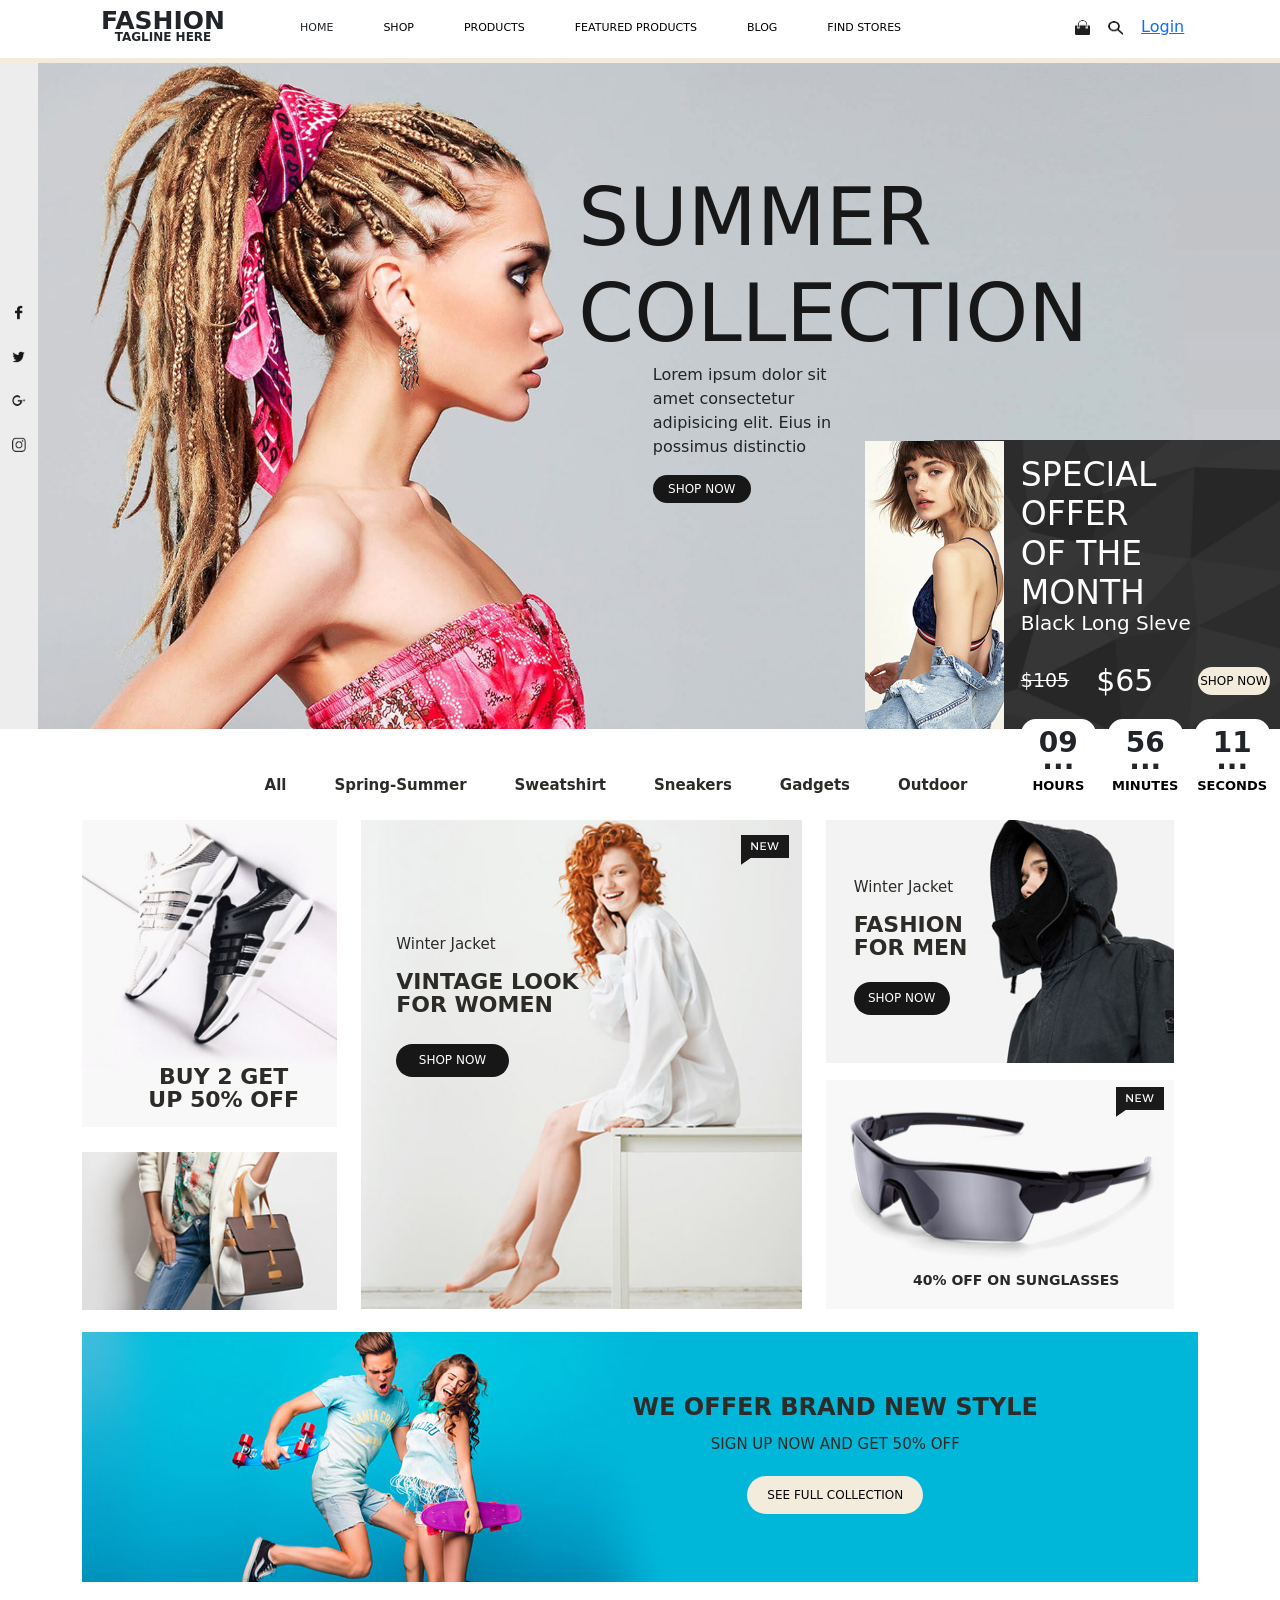
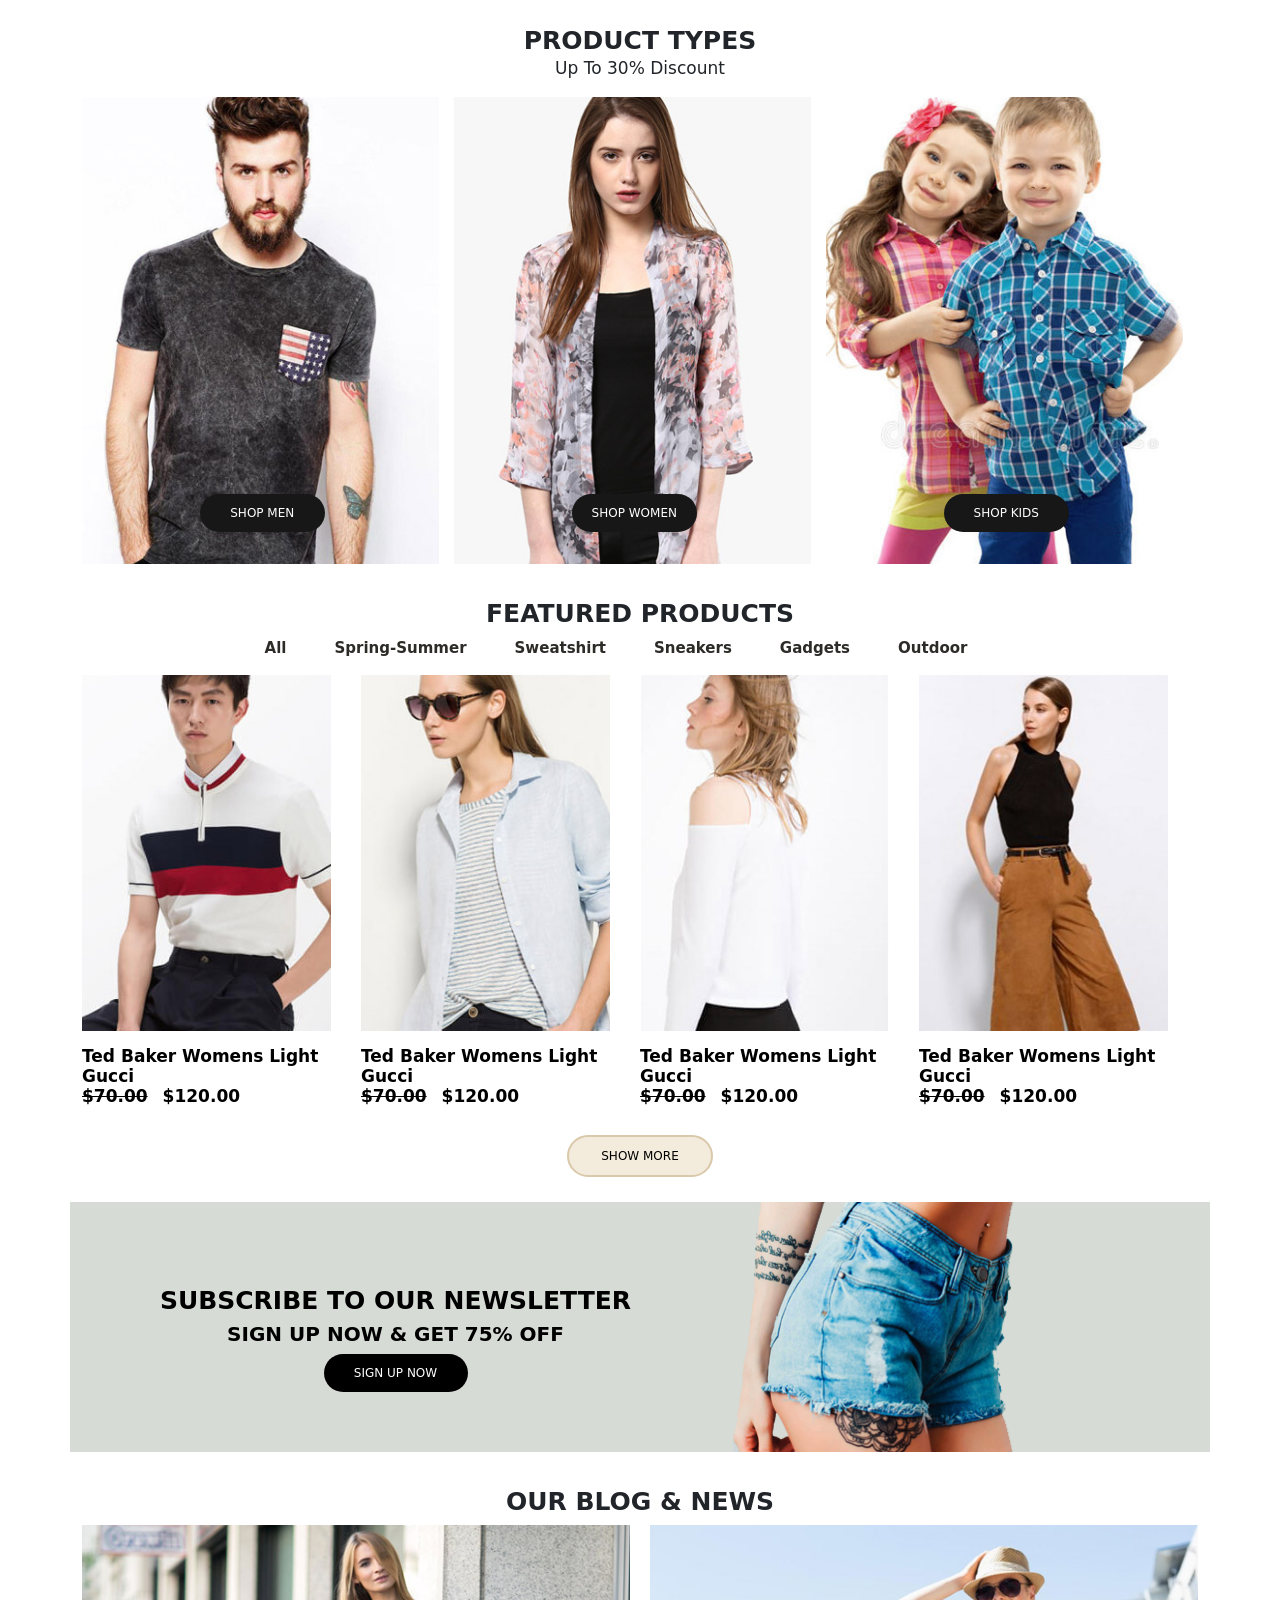
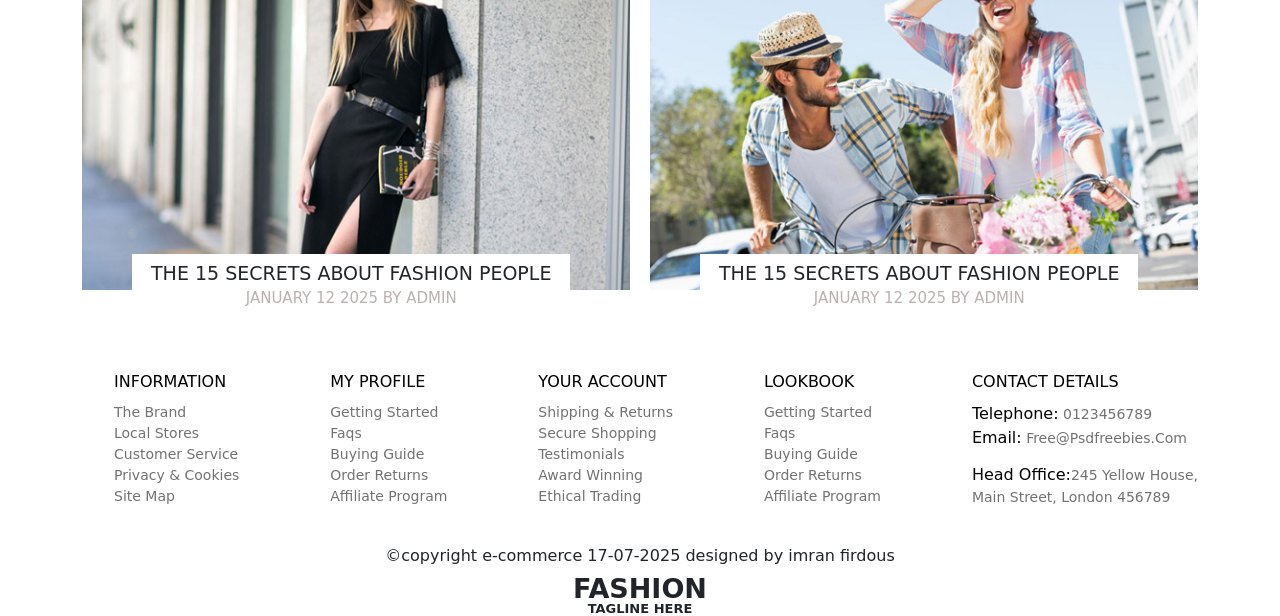
<file: index.html>
<!DOCTYPE html>
<html lang="en">
<head>
    <meta charset="UTF-8">
    <meta http-equiv="X-UA-Compatible" content="IE=edge">
    <meta name="viewport" content="width=device-width, initial-scale=1.0">
    <title>Document</title>

    <!-- stylesheet css -->
    <link rel="stylesheet" href="css/style.css">

    <!-- bootstrap css -->
    <link rel="stylesheet" href="css/bootstrap.min.css">
    
     
</head>
<body>
    <header>
        <div class="container">
            <div class="row">
                <div class="col-md-2">
                    <div class="logo">fashion <br> <span>tagline here</span></div>
                </div>
                <div class="col-md-10">
                    <div class="wrapnav">
                       <nav>
                            <ul>
                                <li>home</li>
                                <li><a href="#shop">shop</a></li>
                                <li><a href="#products">products</a></li>
                                <li><a href="#featured-products">featured products</a></li>
                                <li><a href="#blog">blog</a></li>
                                <li><a href="#find-store">find stores</a></li>
                            </ul>
                        </nav> 
                        <div class="iconwrap">
                            <ul>
                                <li><img src="imgs/cart.png" alt="cart"></li>
                                <li><img src="imgs/search.png" alt="search"></li>
                                <!-- <li><img src="imgs/line.png" alt="line"></li> -->
                                 <li><a href="login.html">Login</a></li>
                            </ul>
                        </div>
                    </div>
                </div>
            </div>
        </div>
    </header>
    <div class="banner">
        <img src="imgs/banner.jpg" alt="banner">
        <div class="socialiconwrap">
            <ul>
                <li><img src="imgs/fb.png" alt="fb"></li>
                <li><img src="imgs/tw.png" alt="tw"></li>
                <li><img src="imgs/g+.png" alt="g+"></li>
                <li><img src="imgs/insta.png" alt="insta"></li>
            </ul>
        </div>

        <div class="dealwrap">
            <img src="imgs/dealbg.jpg" alt="dealbg">
            <div class="dealimg"><img src="imgs/dealimg.jpg" alt="dealimg"></div>
            <div class="oferwrap">
              <h2>special offer <br> of the month</h2>  
               <span>black long sleve</span>
               <div class="moneywrap"><div class="cut">$105</div>$65<button class="left">shop now</button></div>    
               <div class="timewrap">
                   <div class="boxone">09<br>...<span>hours</span></div>
                   <div class="boxone">56<br>...<span>minutes</span></div>
                   <div class="boxone">11<br>...<span>seconds</span></div>
               </div>
            </div>
        </div>
        <h1>summer<br>collection</h1>
        <div class="btntextwrap">
            <p>Lorem ipsum dolor sit amet consectetur adipisicing elit. Eius in possimus distinctio</p>
            <button class="wdth">shop now</button>
        </div>
    </div>
    <div id="shop" class="container">
        <div class="alloferwrap">
            <ul>
                <li>all</li>
                <li>spring-summer</li>
                <li>sweatshirt</li>
                <li>sneakers</li>
                <li>gadgets</li>
                <li>outdoor</li>
            </ul>
        </div>
        <div class="row mt-4">
            <div class="col-md-3">
                <div class="shoewrap">
                    <div class="shoe">
                        <img src="imgs/shoes.jpg" alt="shoes">
                        <div class="shoetxt">buy 2 get<br>up 50% off</div>
                    </div>
                    <div class="bag"><img src="imgs/bag.jpg" alt="bag"></div>
                </div>
            </div>
            <div class="col-md-5">
                <div class="womenjacket">
                    <!-- <img src="imgs/womenjacket.jpg" alt="womenjacket"> -->
                    <div class="vintagewrap">
                        <span>winter jacket</span>vintage look<br>for women
                        <button class="wdth margntop">shop now</button>
                    </div>
                    <div class="new"><img src="imgs/newtag.png" alt="newtag"></div>
                </div>
            </div>
            <div class="col-md-4">
                <div class="jacketwrap">
                    <div class="menjacket">
                        <img src="imgs/menjacket.jpg" alt="menjacket">
                        <div class="vintagewrap">
                            <span>winter jacket</span>fashion<br>for men
                            <button class="menbtn margntop ">shop now</button>
                        </div>
                    </div>
                    <div class="sunglas">
                        <div class="new"><img src="imgs/newtag.png" alt="newtag"></div>
                        <div class="sunglasTxt">40% off on sunglasses</div>
                    </div>
                    <!-- <img src="imgs/sunglas.jpg" alt="sunglas"> -->
                </div>
            </div>
        </div>
        <div class="oferbrand">
            <div class="brandtxtwrap">
                we offer brand new style
                <span>sign up now and get 50% off</span>
                <button class="btnpad">see full collection</button>
            </div>
        </div>
    </div>
    <div id="products" class="container">
        <div class="typeswrap">
            <h3>product types</h3>
            <span>up to 30% discount</span>
            <ul>
                <li>
                    <img src="imgs/men.jpg" alt="men">
                    <button class="parent">shop men</button>
                </li>
                <li>
                    <img src="imgs/women.jpg" alt="women">
                    <button class="parent">shop women</button>
                </li>
                <li>
                    <img src="imgs/kids.jpg" alt="kids">
                    <button class="parent">shop kids</button>
                </li>
            </ul>
        </div>
    </div>
    <div id="featured-products" class="container">
        <!-- <div class="productwrap"></div> -->
            <h4>featured products</h4>
            <div class="productwrap">
                <ul>
                    <li>all</li>
                    <li>spring-summer</li>
                    <li>sweatshirt</li>
                    <li>sneakers</li>
                    <li>gadgets</li>
                    <li>outdoor</li>
                </ul>
            </div>
            <div class="wrapimg">
                <ul>
                    <li><img src="imgs/product-img1.jpg" alt="product-img1">
                        <div class="imgtxtwrap">
                            Ted Baker Womens Light <br> Gucci <br> <div class="txtcut">$70.00</div>$120.00
                        </div>
                    </li>
                    <li><img src="imgs/product-img2.jpg" alt="product-img2">
                        <div class="imgtxtwrap">
                            Ted Baker Womens Light <br> Gucci <br> <div class="txtcut">$70.00</div>$120.00
                        </div>
                    </li>
                    <li><img src="imgs/product-img3.jpg" alt="product-img3">
                        <div class="imgtxtwrap">
                            Ted Baker Womens Light <br> Gucci <br> <div class="txtcut">$70.00</div>$120.00
                        </div>
                    </li>
                    <li><img src="imgs/product-img4.jpg" alt="product-img4">
                        <div class="imgtxtwrap">
                            Ted Baker Womens Light <br> Gucci <br> <div class="txtcut">$70.00</div>$120.00
                        </div>
                    </li>
                </ul>
                <button class="productbtn">show more</button>
            </div>
    </div>
    <div class="container subscribebg">
        <div class="row">
            <div class="col-md-7">
                <div class="subswrap">
                    subscribe to our newsletter <br>
                    <span>sign up now & get 75% off</span>
                    <button class="subsbtn">sign up now</button>
                </div>
            </div>
            <div class="col-md-5">
                <div class="subswrapimg"></div>
            </div>
        </div>
    </div>
    <div id="blog" class="container">
        <h4>our blog & news</h4>
        <div class="blog">
            <ul>
                <li>
                    <img src="imgs/blog1.jpg" alt="blog1">
                    <div class="blogtext">
                        the 15 secrets about fashion people
                        <span>january 12 2025 by admin</span>
                    </div>
                </li>
                <li>
                    <img src="imgs/blog2.jpg" alt="blog2">
                    <div class="blogtext">
                        the 15 secrets about fashion people
                        <span>january 12 2025 by admin</span>
                    </div>
                </li>
            </ul>
        </div>
    </div>
    <div id="find-store" class="container">
        <div class="info">
            <ul>
                <li><span>information</span></li>
                <li>the brand</li>
                <li>local stores</li>
                <li>customer service</li>
                <li>privacy & cookies</li>
                <li>site map</li>
            </ul>
            <ul>
                <li><span>my profile</span></li>
                <li>getting started</li>
                <li>faqs</li>
                <li>buying guide</li>
                <li>order returns</li>
                <li>affiliate program</li>
            </ul>
            <ul>
                <li><span>your account</span></li>
                <li>shipping & returns</li>
                <li>secure shopping</li>
                <li>testimonials</li>
                <li>award winning</li>
                <li>ethical trading</li>
            </ul>
            <ul>
                <li><span>lookbook</span></li>
                <li>getting started</li>
                <li>faqs</li>
                <li>buying guide</li>
                <li>order returns</li>
                <li>affiliate program</li>
            </ul>
            <ul>
                <li><span>contact details</span></li>
                <li><div class="darkblck">telephone:</div> 0123456789</li>
                <li><div class="darkblck">email:</div> free@psdfreebies.com</li>
                <li><div class="darkblck topmrgn">head office:</div>245 yellow house,<br>main street, london 456789</li>
            </ul>
        </div>
    </div>
   <div class="container">
       <div class="fotrwrap">
           &copy;copyright e-commerce 17-07-2025 designed by imran firdous
           <div class="fotrwraptxt">fashion<br><span>tagline here</span></div>
        </div>
   </div>
</body>
</html>
</file>
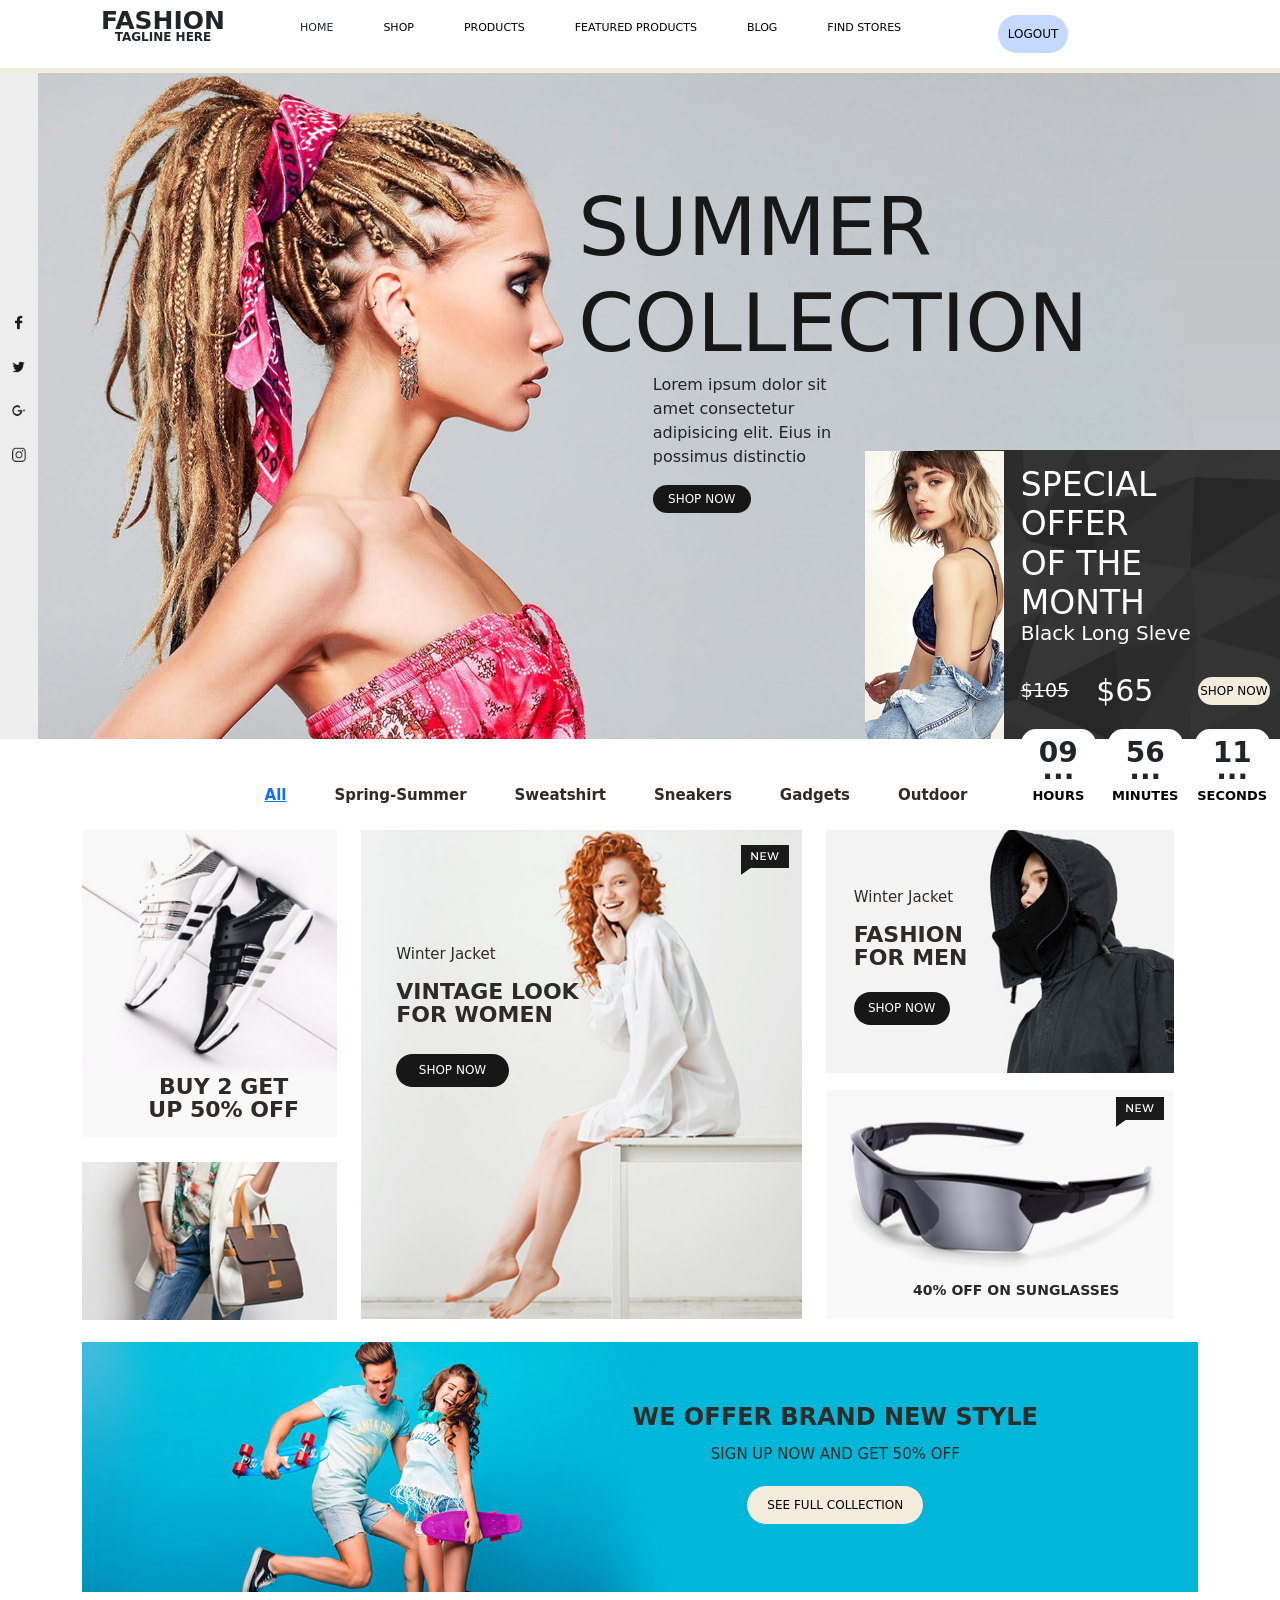
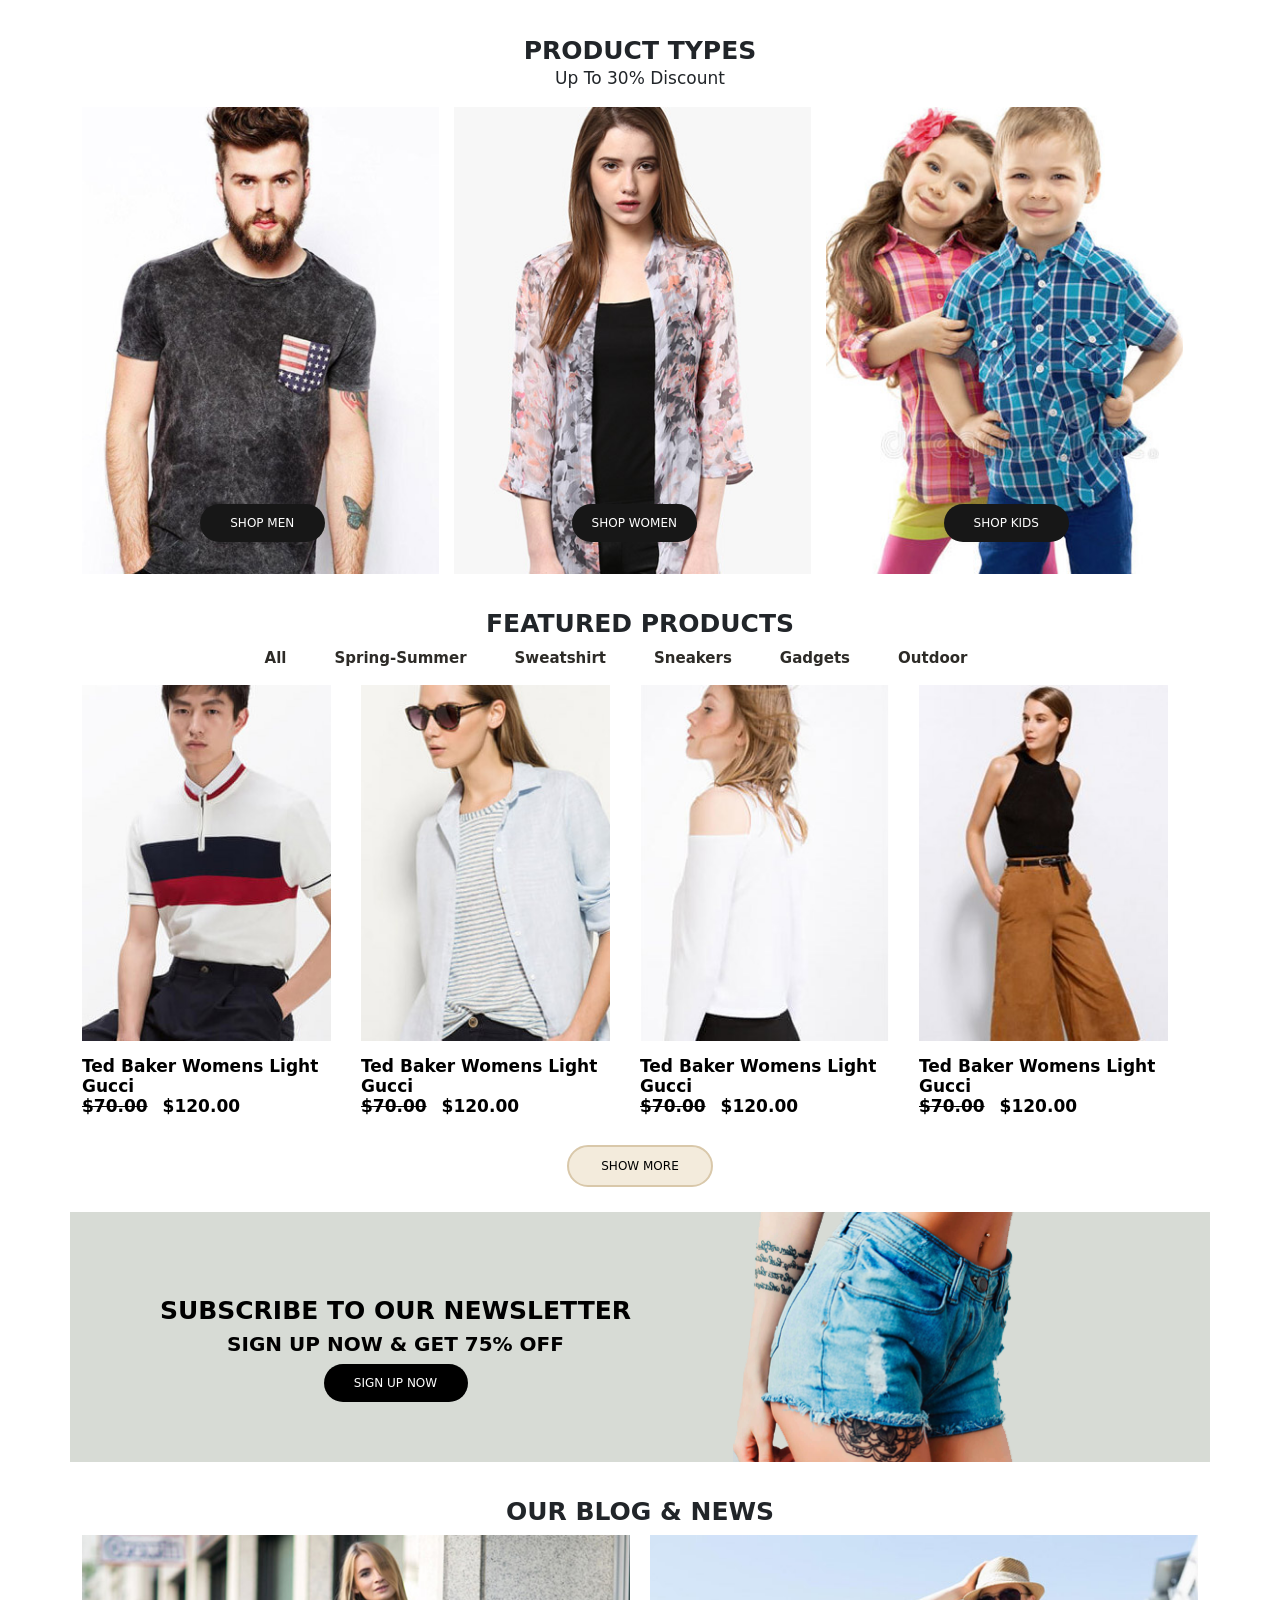
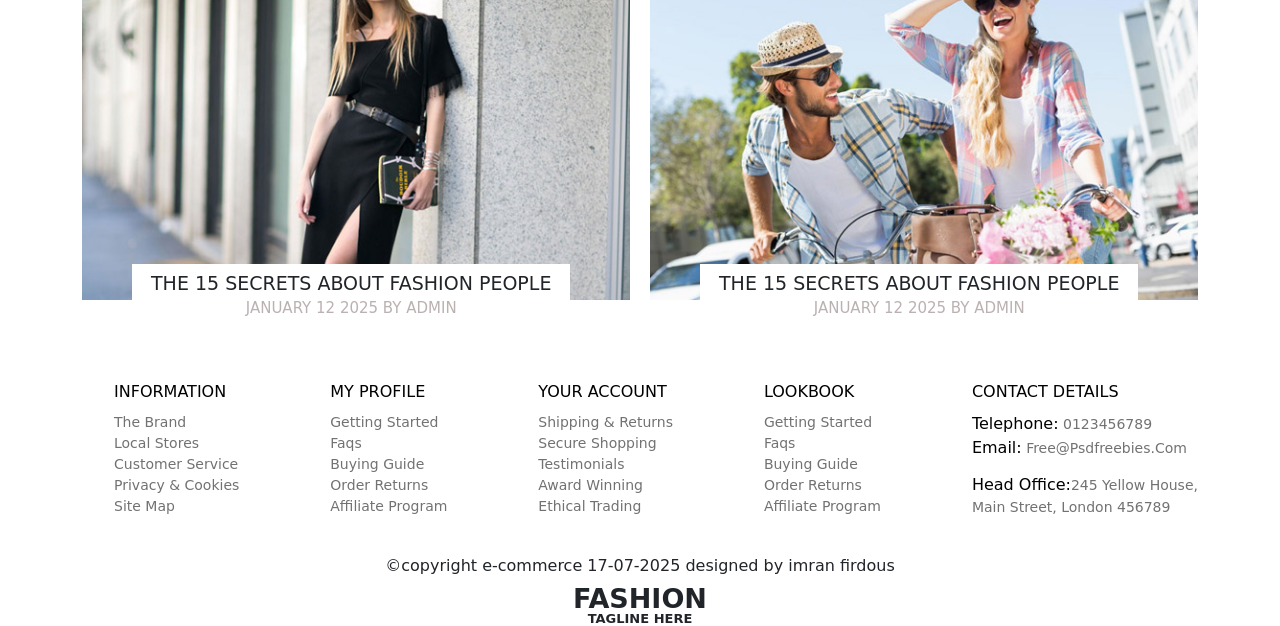
<file: dashboard.html>
<!DOCTYPE html>
<html lang="en">
<head>
    <meta charset="UTF-8">
    <meta name="viewport" content="width=device-width, initial-scale=1.0">
    <title>Document</title>

    <!-- stylesheet css -->
    <link rel="stylesheet" href="css/style.css">

    <!-- bootstrap css -->
    <link rel="stylesheet" href="css/bootstrap.min.css">
</head>
<body>


    <!-- <div>
        <h1>welcome to dashboard page</h1>
        <p id="greeting"></p>
        <button onclick="logout()">logout</button>
    </div> -->

    <!-- website page -->
      <header>
        <div class="container">
            <div class="row">
                <div class="col-md-2">
                    <div class="logo">fashion <br> <span>tagline here</span></div>
                </div>
                <div class="col-md-10">
                    <div class="wrapnav">
                       <nav>
                            <ul>
                                <li>home</li>
                                <li><a href="#shop">shop</a></li>
                                <li><a href="#products">products</a></li>
                                <li><a href="#featured-products">featured products</a></li>
                                <li><a href="#blog">blog</a></li>
                                <li><a href="#find-store">find stores</a></li>
                            </ul>
                        </nav> 
                        <div class="dashboard-iconwrap">
                            <ul>
                                <!-- <li><img src="imgs/cart.png" alt="cart"></li>
                                <li><img src="imgs/search.png" alt="search"></li> -->
                                <!-- <li><img src="imgs/line.png" alt="line"></li> -->
                                 <!-- <li><a href="login.html">Login</a></li> -->
                                  <li><p id="greeting"></p></li>
                                  <li><button onclick="logout()" class="logoutButtonBg">logout</button></li>
                            </ul>
                        </div>
                    </div>
                </div>
            </div>
        </div>
    </header>
    <div class="banner">
        <img src="imgs/banner.jpg" alt="banner">
        <div class="socialiconwrap">
            <ul>
                <li><img src="imgs/fb.png" alt="fb"></li>
                <li><img src="imgs/tw.png" alt="tw"></li>
                <li><img src="imgs/g+.png" alt="g+"></li>
                <li><img src="imgs/insta.png" alt="insta"></li>
            </ul>
        </div>

        <div class="dealwrap">
            <img src="imgs/dealbg.jpg" alt="dealbg">
            <div class="dealimg"><img src="imgs/dealimg.jpg" alt="dealimg"></div>
            <div class="oferwrap">
              <h2>special offer <br> of the month</h2>  
               <span>black long sleve</span>
               <div class="moneywrap"><div class="cut">$105</div>$65<button class="left">shop now</button></div>    
               <div class="timewrap">
                   <div class="boxone">09<br>...<span>hours</span></div>
                   <div class="boxone">56<br>...<span>minutes</span></div>
                   <div class="boxone">11<br>...<span>seconds</span></div>
               </div>
            </div>
        </div>
        <h1>summer<br>collection</h1>
        <div class="btntextwrap">
            <p>Lorem ipsum dolor sit amet consectetur adipisicing elit. Eius in possimus distinctio</p>
            <button class="wdth">shop now</button>
        </div>
    </div>
    <div id="shop" class="container">
        <div class="alloferwrap">
            <ul>
                <li><a href="allProducts.html">all</a></li>
                <li>spring-summer</li>
                <li>sweatshirt</li>
                <li>sneakers</li>
                <li>gadgets</li>
                <li>outdoor</li>
            </ul>
        </div>
        <div class="row mt-4">
            <div class="col-md-3">
                <div class="shoewrap">
                    <div class="shoe">
                        <img src="imgs/shoes.jpg" alt="shoes">
                        <div class="shoetxt">buy 2 get<br>up 50% off</div>
                    </div>
                    <div class="bag"><img src="imgs/bag.jpg" alt="bag"></div>
                </div>
            </div>
            <div class="col-md-5">
                <div class="womenjacket">
                    <!-- <img src="imgs/womenjacket.jpg" alt="womenjacket"> -->
                    <div class="vintagewrap">
                        <span>winter jacket</span>vintage look<br>for women
                        <button class="wdth margntop">shop now</button>
                    </div>
                    <div class="new"><img src="imgs/newtag.png" alt="newtag"></div>
                </div>
            </div>
            <div class="col-md-4">
                <div class="jacketwrap">
                    <div class="menjacket">
                        <img src="imgs/menjacket.jpg" alt="menjacket">
                        <div class="vintagewrap">
                            <span>winter jacket</span>fashion<br>for men
                            <button class="menbtn margntop ">shop now</button>
                        </div>
                    </div>
                    <div class="sunglas">
                        <div class="new"><img src="imgs/newtag.png" alt="newtag"></div>
                        <div class="sunglasTxt">40% off on sunglasses</div>
                    </div>
                    <!-- <img src="imgs/sunglas.jpg" alt="sunglas"> -->
                </div>
            </div>
        </div>
        <div class="oferbrand">
            <div class="brandtxtwrap">
                we offer brand new style
                <span>sign up now and get 50% off</span>
                <button class="btnpad">see full collection</button>
            </div>
        </div>
    </div>
    <div id="products" class="container">
        <div class="typeswrap">
            <h3>product types</h3>
            <span>up to 30% discount</span>
            <ul>
                <li>
                    <img src="imgs/men.jpg" alt="men">
                    <button class="parent">shop men</button>
                </li>
                <li>
                    <img src="imgs/women.jpg" alt="women">
                    <button class="parent">shop women</button>
                </li>
                <li>
                    <img src="imgs/kids.jpg" alt="kids">
                    <button class="parent">shop kids</button>
                </li>
            </ul>
        </div>
    </div>
    <div id="featured-products" class="container">
        <!-- <div class="productwrap"></div> -->
            <h4>featured products</h4>
            <div class="productwrap">
                <ul>
                    <li>all</li>
                    <li>spring-summer</li>
                    <li>sweatshirt</li>
                    <li>sneakers</li>
                    <li>gadgets</li>
                    <li>outdoor</li>
                </ul>
            </div>
            <div class="wrapimg">
                <ul>
                    <li><img src="imgs/product-img1.jpg" alt="product-img1">
                        <div class="imgtxtwrap">
                            Ted Baker Womens Light <br> Gucci <br> <div class="txtcut">$70.00</div>$120.00
                        </div>
                    </li>
                    <li><img src="imgs/product-img2.jpg" alt="product-img2">
                        <div class="imgtxtwrap">
                            Ted Baker Womens Light <br> Gucci <br> <div class="txtcut">$70.00</div>$120.00
                        </div>
                    </li>
                    <li><img src="imgs/product-img3.jpg" alt="product-img3">
                        <div class="imgtxtwrap">
                            Ted Baker Womens Light <br> Gucci <br> <div class="txtcut">$70.00</div>$120.00
                        </div>
                    </li>
                    <li><img src="imgs/product-img4.jpg" alt="product-img4">
                        <div class="imgtxtwrap">
                            Ted Baker Womens Light <br> Gucci <br> <div class="txtcut">$70.00</div>$120.00
                        </div>
                    </li>
                </ul>
                <button class="productbtn">show more</button>
            </div>
    </div>
    <div class="container subscribebg">
        <div class="row">
            <div class="col-md-7">
                <div class="subswrap">
                    subscribe to our newsletter <br>
                    <span>sign up now & get 75% off</span>
                    <button class="subsbtn">sign up now</button>
                </div>
            </div>
            <div class="col-md-5">
                <div class="subswrapimg"></div>
            </div>
        </div>
    </div>
    <div id="blog" class="container">
        <h4>our blog & news</h4>
        <div class="blog">
            <ul>
                <li>
                    <img src="imgs/blog1.jpg" alt="blog1">
                    <div class="blogtext">
                        the 15 secrets about fashion people
                        <span>january 12 2025 by admin</span>
                    </div>
                </li>
                <li>
                    <img src="imgs/blog2.jpg" alt="blog2">
                    <div class="blogtext">
                        the 15 secrets about fashion people
                        <span>january 12 2025 by admin</span>
                    </div>
                </li>
            </ul>
        </div>
    </div>
    <div id="find-store" class="container">
        <div class="info">
            <ul>
                <li><span>information</span></li>
                <li>the brand</li>
                <li>local stores</li>
                <li>customer service</li>
                <li>privacy & cookies</li>
                <li>site map</li>
            </ul>
            <ul>
                <li><span>my profile</span></li>
                <li>getting started</li>
                <li>faqs</li>
                <li>buying guide</li>
                <li>order returns</li>
                <li>affiliate program</li>
            </ul>
            <ul>
                <li><span>your account</span></li>
                <li>shipping & returns</li>
                <li>secure shopping</li>
                <li>testimonials</li>
                <li>award winning</li>
                <li>ethical trading</li>
            </ul>
            <ul>
                <li><span>lookbook</span></li>
                <li>getting started</li>
                <li>faqs</li>
                <li>buying guide</li>
                <li>order returns</li>
                <li>affiliate program</li>
            </ul>
            <ul>
                <li><span>contact details</span></li>
                <li><div class="darkblck">telephone:</div> 0123456789</li>
                <li><div class="darkblck">email:</div> free@psdfreebies.com</li>
                <li><div class="darkblck topmrgn">head office:</div>245 yellow house,<br>main street, london 456789</li>
            </ul>
        </div>
    </div>
   <div class="container">
       <div class="fotrwrap">
           &copy;copyright e-commerce 17-07-2025 designed by imran firdous
           <div class="fotrwraptxt">fashion<br><span>tagline here</span></div>
        </div>
   </div>


    


<script src="dashboard.js"></script>
</body>
</html>
</file>
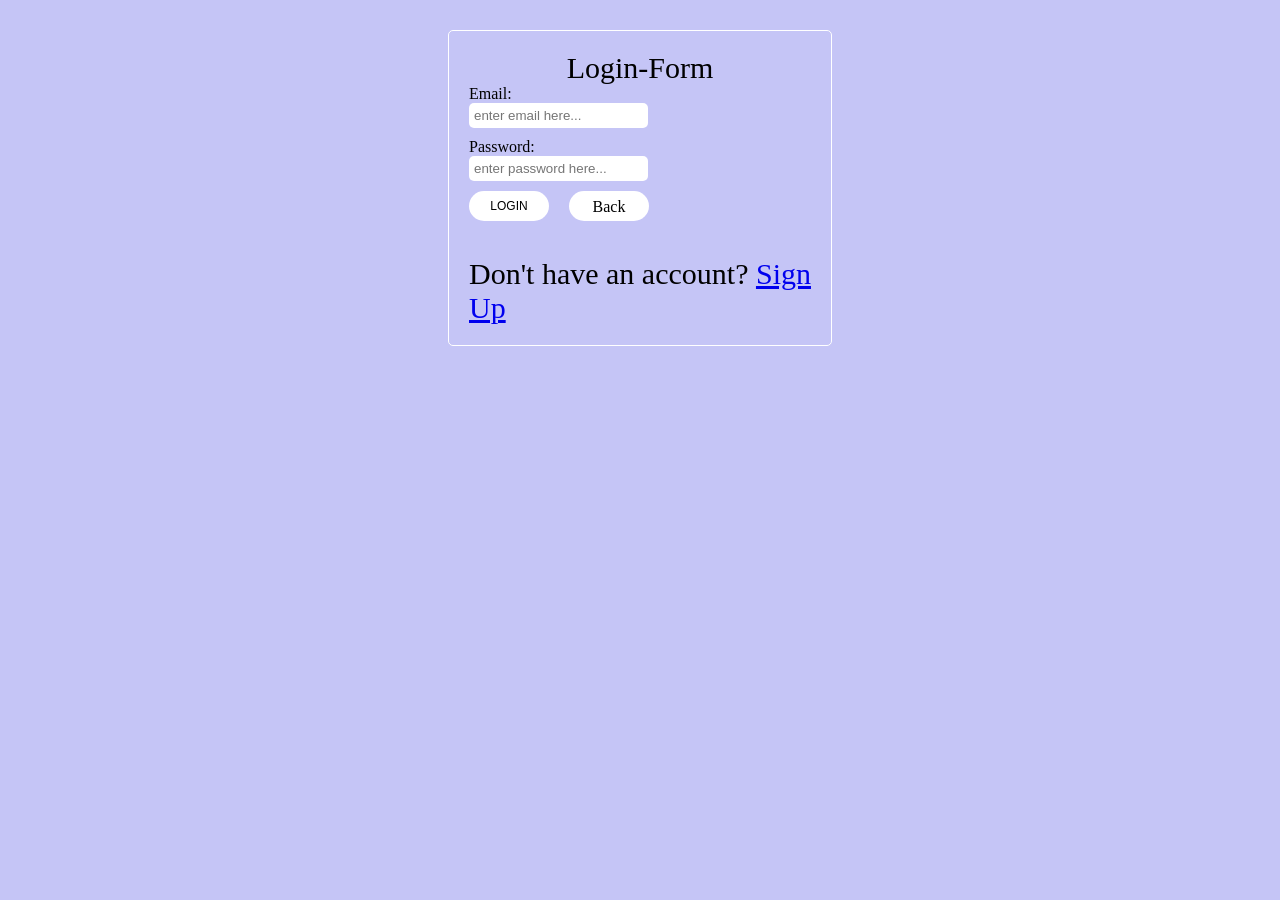
<file: Login.html>
<!DOCTYPE html>
<html lang="en">
<head>
    <meta charset="UTF-8">
    <meta name="viewport" content="width=device-width, initial-scale=1.0">
    <title>Document</title>

    <!-- stylesheet-css -->
     <link rel="stylesheet" href="css/style.css">
</head>
<body class="bg-color">
    <div class="login-container">
        <p>Login-Form</p>
        <form action="" onsubmit="login(event)">
            <div class="div-style">
                <label for="email">Email:</label><br>
                <input type="email" id="loginEmail" placeholder="enter email here..." class="input-style">
            </div>
            <div class="div-style">
                <label for="password">Password:</label><br>
                <input type="password" id="loginPassword" placeholder="enter password here..." class="input-style">
            </div>
            <div class="line">
                <button type="submit" class="login-button">Login</button>
                <!-- <button type="submit" class="back-button"><a href="index.html">Back</a></button> -->
                <a href="index.html" class="back-button">Back</a>
                <!-- <button><a href="index.html">back</a></button> -->

            </div>
        </form>
        <br><br>

        <p>
            Don't have an account?
            <a href="signup.html">Sign Up</a>
        </p>
    </div>

    <script src="login.js"></script>
</body>
</html>
</file>
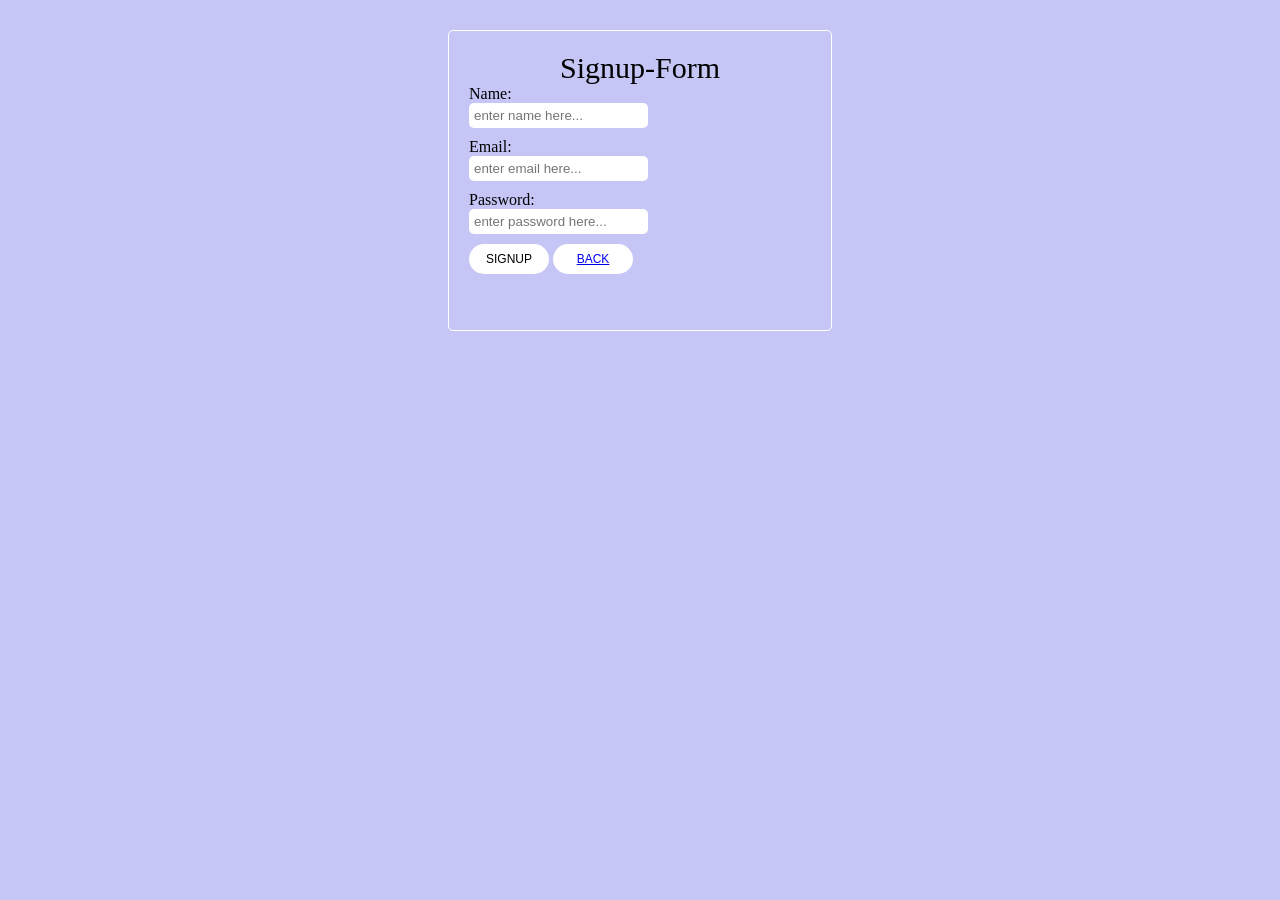
<file: signup.html>
<!DOCTYPE html>
<html lang="en">
<head>
    <meta charset="UTF-8">
    <meta name="viewport" content="width=device-width, initial-scale=1.0">
    <title>Document</title>

    <!-- stylesheet-css -->
     <link rel="stylesheet" href="css/style.css">

</head>
<body class="bg-color">
    <div class="login-container">
        <p>Signup-Form</p>
        <form action="" onsubmit="signup(event)">
            <div class="div-style">
                <label for="name">Name:</label><br>
                <input type="text" id="name" placeholder="enter name here..." class="input-style">
            </div>
            <div class="div-style">
                <label for="email">Email:</label><br>
                <input type="email" id="email" placeholder="enter email here..." class="input-style">
            </div>
            <div class="div-style">
                <label for="password">Password:</label><br>
                <input type="password" id="password" placeholder="enter password here..." class="input-style">
            </div>
            <div>
                <button type="submit" class="login-button">Signup</button>
                <button class="login-button">
                    <a href="login.html">back</a>
                </button>
            </div>
            
        </form>
        <br><br>
        
    </div>
    

    <script src="signup.js"></script>
</body>
</html>
</file>
<file: css/style.css>
* {
  box-sizing: border-box;
  margin: 0;
  padding: 0;
  max-width: 100%;
}

button {
  width: 35%;
  background-color: #f3ebdc;
  border-radius: 50px !important;
  padding: 5px 0px;
  font-size: 12px !important;
  border: none;
  font-weight: 500;
  text-transform: uppercase !important;
}
.left {
  margin-left: 18%;
}

header {
  width: 100%;
  padding: 15px 0px;
  border-bottom: 5px solid #f3ebdc;
}
.logo {
  width: 100%;
  text-transform: uppercase;
  font-size: 25px;
  font-weight: bold;
  line-height: 12px;
  text-align: center;
}
.logo span {
  font-size: 12px;
  font-weight: 600;
}
.wrapnav {
  width: 100%;
  display: flex;
  flex-flow: row;
}
nav {
  width: 80%;
  margin-top: 5px;
}
nav ul {
  list-style: none;
  display: flex;
  flex-flow: row;
  margin-bottom: 0px;
}
nav ul li {
  font-size: 11px;
  margin-right: 50px;
  text-transform: uppercase;
  cursor: pointer;
}
nav a {
  text-decoration: none;
  color: #000;
}
nav a:hover {
  color: #000;
}
.iconwrap {
  width: 20%;
}
.iconwrap ul {
  list-style: none;
  display: flex;
  flex-flow: row;
  margin-bottom: 0px;
  justify-content: end;
}
.iconwrap ul li {
  width: 10%;
  margin-right: 18px;
  cursor: pointer;
}

.dashboard-iconwrap ul {
  list-style: none;
  display: flex;
  flex-direction: row;
  gap: 5px;
  margin-bottom: 0px;
  padding-left: 0px;
}
.dashboard-iconwrap ul li {
  text-align: center;
  display: flex;
  align-items: center;
}
.logoutButtonBg {
  width: 100%;
  padding: 10px;
  background-color: rgb(196, 217, 253);
}

.banner {
  width: 100%;
  position: relative;
}
.socialiconwrap {
  width: 3%;
  height: 100%;
  position: absolute;
  left: 0%;
  top: 0%;
  background-color: #ededed;
  display: flex;
  align-items: center;
}
.socialiconwrap ul {
  list-style: none;
  padding-left: 12px;
}
.socialiconwrap ul li {
  width: 14px;
  margin-bottom: 20px;
  cursor: pointer;
}

.dealwrap {
  width: 27%;
  position: absolute;
  right: 0%;
  bottom: 0%;
}
.dealimg {
  width: 40%;
  position: absolute;
  right: 80%;
  bottom: 0%;
}
h2 {
  font-size: 33px !important;
  color: #fff;
  text-transform: uppercase;
  margin-bottom: 0px !important;
}
.oferwrap {
  width: 72%;
  position: absolute;
  top: 5%;
  right: 3%;
}
.oferwrap span {
  font-size: 20px;
  color: #fff;
  text-transform: capitalize;
  display: block;
  margin-bottom: 25px;
  line-height: 20px;
  font-weight: 100;
}
.timewrap {
  width: 100%;
  display: flex;
  justify-content: space-between;
  margin-top: 16px;
}
.boxone {
  width: 75px;
  height: 90px;
  border-radius: 15px;
  background-color: #fff;
  text-align: center;
  font-size: 28px;
  font-weight: 600;
  line-height: 17px;
  padding-top: 15px;
}
.boxone span {
  font-size: 13px;
  font-weight: 600;
  color: #000;
  line-height: 36px;
  text-transform: uppercase;
}
.cut {
  text-decoration: line-through;
  margin-right: 27px;
  font-size: 19px;
}
.moneywrap {
  width: 100%;
  display: flex;
  align-items: center;
  flex-flow: row;
  font-size: 30px;
  color: #fff;
}
h1 {
  font-size: 80px !important;
  color: #171717;
  position: absolute;
  top: 16%;
  right: 15%;
  text-transform: uppercase;
}
.btntextwrap {
  width: 15%;
  display: flex;
  flex-flow: column;
  position: absolute;
  top: 45%;
  left: 51%;
}
.wdth {
  width: 51%;
  background-color: #171717;
  color: #fff;
}

.alloferwrap {
  width: 100%;
  margin-top: 4%;
}
.alloferwrap ul {
  list-style: none;
  padding-left: 0px;
  margin-bottom: 0px;
  display: flex;
  flex-flow: row;
  justify-content: center;
}
.alloferwrap ul li {
  color: #2d2b27;
  text-transform: capitalize;
  font-size: 15px;
  font-weight: bold;
  margin-right: 48px;
}
.shoewrap {
  width: 100%;
}
.shoe {
  width: 100%;
  margin-bottom: 10%;
  position: relative;
}
.shoetxt {
  position: absolute;
  bottom: 5%;
  left: 26%;
  text-transform: uppercase;
  font-weight: bold;
  font-size: 22px;
  line-height: 23px;
  text-align: center;
  color: #2d2b27;
}
.bag {
  width: 100%;
}
.womenjacket {
  width: 100%;
  height: 100%;
  background: url(../imgs/womenjacket.jpg) no-repeat top left;
  background-size: 100% 100%;
  position: relative;
}
.vintagewrap {
  width: 50%;
  font-size: 22px;
  color: #2d2b27;
  position: absolute;
  top: 23%;
  left: 8%;
  font-weight: bold;
  text-transform: uppercase;
  line-height: 23px;
}
.vintagewrap span {
  color: #2d2b27;
  font-size: 15px;
  text-transform: capitalize;
  display: block;
  margin-bottom: 14px;
  font-weight: 400;
}
.margntop {
  margin-top: 13%;
}
.new {
  width: auto;
  position: absolute;
  top: 3%;
  right: 3%;
}
.jacketwrap {
  width: 100%;
}
.menjacket {
  width: 100%;
  background: url(../imgs/menjacket.jpg) no-repeat top left;
  position: relative;
  margin-bottom: 5%;
}
.sunglas {
  width: 100%;
  height: 229px;
  background: url(../imgs/sunglas.jpg) no-repeat top left;
  position: relative;
  background-size: 100% 100%;
}
.sunglasTxt {
  font-size: 14px;
  color: #292929;
  text-transform: uppercase;
  position: absolute;
  bottom: 8%;
  font-weight: 700;
  left: 25%;
}
.menbtn {
  width: 55%;
  background-color: #171717;
  color: #fff;
}
.oferbrand {
  width: 100%;
  height: 250px;
  background: url(../imgs/offer.jpg) no-repeat top left;
  position: relative;
  margin-top: 2%;
}
.brandtxtwrap {
  width: 45%;
  display: flex;
  align-items: center;
  flex-flow: column;
  font-size: 24px;
  font-weight: bold;
  color: #2d2b27;
  text-transform: uppercase;
  position: absolute;
  right: 10%;
  top: 23%;
}
.brandtxtwrap span {
  font-size: 15px;
  font-weight: 500;
  margin: 8px 0px 20px;
}
.btnpad {
  padding: 10px;
}

h3 {
  font-size: 25px !important;
  font-weight: bold !important;
  text-transform: uppercase;
  text-align: center;
  margin-bottom: 0px !important;
}
.typeswrap {
  width: 100%;
  display: flex;
  flex-flow: column;
  align-items: center;
  margin-top: 4%;
}
.typeswrap span {
  font-size: 17px;
  font-weight: 400;
  text-transform: capitalize;
}
.typeswrap ul {
  list-style: none;
  display: flex;
  flex-flow: row;
  margin-bottom: 0px;
  padding-left: 0px;
  margin-top: 15px;
}
.typeswrap ul li {
  width: 32%;
  margin-right: 15px;
  position: relative;
}
.parent {
  position: absolute;
  bottom: 7%;
  left: 33%;
  width: 35%;
  background-color: #171717;
  color: #fff;
  padding: 10px 0px;
}

h4 {
  font-size: 25px !important;
  font-weight: bold !important;
  text-transform: uppercase;
  text-align: center;
  margin-top: 35px !important;
}
.productwrap {
  width: 100%;
}
.productwrap ul {
  list-style: none;
  padding-left: 0px;
  margin-bottom: 0px;
  display: flex;
  flex-flow: row;
  justify-content: center;
}
.productwrap ul li {
  color: #2d2b27;
  text-transform: capitalize;
  font-size: 15px;
  font-weight: bold;
  margin-right: 48px;
}
.wrapimg {
  width: 100%;
  display: flex;
  flex-direction: column;
  align-items: center;
}
.wrapimg ul {
  list-style: none;
  display: flex;
  justify-content: space-between;
  padding-left: 0px;
  margin-top: 15px;
}
.wrapimg ul li {
  padding-right: 30px;
}
.imgtxtwrap {
  width: 100%;
  font-size: 17px;
  color: black;
  font-weight: 600;
  line-height: 20px;
  margin-top: 15px;
}
.txtcut {
  text-decoration: line-through;
  float: left;
  margin-right: 15px;
}
.productbtn {
  width: 13%;
  border: 2px solid #d9c8aa;
  padding: 10px;
  margin-top: 13px;
}

.subscribebg {
  background-color: #d7dbd5;
  margin-top: 25px;
}
.subswrap {
  width: 100%;
  background-color: #d7dbd5;
  font-size: 25px;
  color: black;
  text-transform: uppercase;
  display: flex;
  flex-direction: column;
  align-items: center;
  font-weight: 600;
  margin-top: 5rem;
}
.subswrap span {
  font-size: 20px;
}
.subsbtn {
  background-color: black;
  color: white;
  padding: 10px 0px;
  width: 9rem;
  margin-top: 5px;
}
.subswrapimg {
  width: 100%;
  height: 250px;
  background: url(../imgs/subscribe.png) no-repeat top left;
  background-size: contain;
}

.blog {
  width: 100%;
  margin-bottom: 5%;
}
.blog ul {
  width: 100%;
  list-style: none;
  display: flex;
  justify-content: center;
  flex-direction: row;
  margin-bottom: 0px;
  padding-left: 0px;
}
.blog ul li {
  margin-right: 20px;
  position: relative;
}
.blog ul li:last-child {
  margin-right: 0px;
}
.blogtext {
  width: 80%;
  background-color: white;
  font-size: 19px;
  text-transform: uppercase;
  position: absolute;
  bottom: -25px;
  left: 50px;
  padding: 5px;
  font-weight: 400;
  display: flex;
  flex-direction: column;
  align-items: center;
}
.blogtext span {
  color: #bbb1b1;
  font-size: 15px;
}

.info {
  width: 100%;
  display: flex;
  flex-direction: row;
  justify-content: space-between;
  margin-top: 5rem;
}
.info ul {
  list-style: none;
}
.info ul li {
  font-size: 14px;
  color: #727272;
  text-transform: capitalize;
}
.info ul li:first-child {
  margin-bottom: 8px;
}
.info ul li span {
  color: black;
  text-transform: uppercase;
  font-weight: 500;
  font-size: 16px;
}
.darkblck {
  text-transform: capitalize;
  color: black;
  display: inline-block;
  font-size: 16px;
  font-weight: 500;
}
.topmrgn {
  margin-top: 13px;
}

.fotrwrap {
  width: 100%;
  display: flex;
  flex-direction: column;
  align-items: center;
  margin-top: 20px;
}
.fotrwraptxt {
  font-size: 27px;
  font-weight: bold;
  text-transform: uppercase;
  text-align: center;
  line-height: 15px;
  margin-top: 13px;
}
.fotrwraptxt span {
  font-size: 13px;
  font-weight: 600;
}

/* login-container */
.bg-color {
  background-color: rgb(197, 197, 246);
}
.login-container p {
  font-size: 30px;
  margin: 0 auto;
}
.login-container {
  border: 1px solid white;
  width: 30%;
  margin: 0 auto;
  margin-top: 30px;
  border-radius: 5px;
  padding: 20px;
  display: flex;
  flex-direction: column;
}
.input-style {
  padding: 5px;
  border: none;
  border-radius: 5px;
}
.login-button {
  width: 80px;
  height: 30px;
  background: #fff;
}
.back-button {
  width: 80px;
  height: 30px;
  background: #fff;
  padding: 7px 20px;
  border-radius: 30px;
  text-decoration: none;
  color: #000;
  text-align: center;
}
.div-style {
  margin-bottom: 10px;
}
.line {
  display: flex;
  flex-direction: row;
  gap: 20px;
}
.brdr{border: 1px solid black;}
.ul-style{
  display: grid;
  grid-template-columns: repeat(4, 1fr);
  gap: 10px;
}
.li-style{border: 1px solid black;}
/* li img {
    width: 300px;
    height: 300px;
    object-fit: cover;
    border-radius: 5px;
} */
</file>
